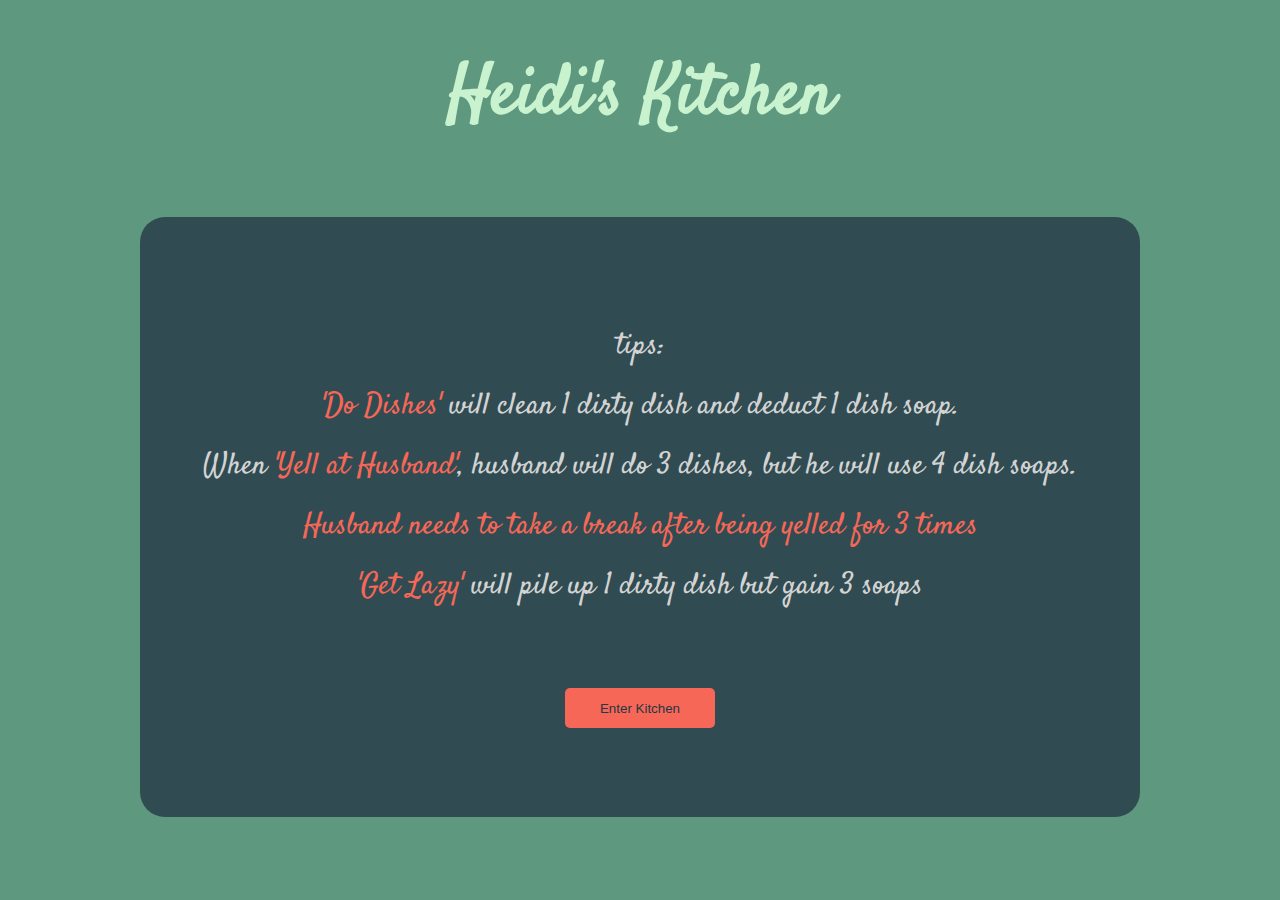
<file: index.html>
<!DOCTYPE html>
<html lang="en">

<head>
    <meta charset="UTF-8">
    <meta http-equiv="X-UA-Compatible" content="IE=edge">
    <meta name="viewport" content="width=device-width, initial-scale=1.0">
    <title>Document</title>
</head>
<link rel="stylesheet" href="style.css" />

<body>
    <div>
        <h1>Heidi's Kitchen</h1>

        <p>
            tips:<br>
            <span style="color:rgb(246, 103, 87)">
                'Do Dishes'
            </span> will clean 1 dirty dish and deduct 1 dish soap.<br>
            When <span style="color:rgb(246, 103, 87)">'Yell at Husband'</span>, husband will do 3 dishes, but he will
            use 4 dish
            soaps.<br>
            <span style="color:rgb(246, 103, 87)">Husband needs to take a break after being yelled for 3
                times</span><br>
            <span style="color:rgb(246, 103, 87)">'Get Lazy'</span> will pile up 1 dirty dish but gain 3 soaps<br><br>
            <button><a href="game.html">Enter Kitchen</a></button>
        </p>

    </div>
</body>

</html>
</file>
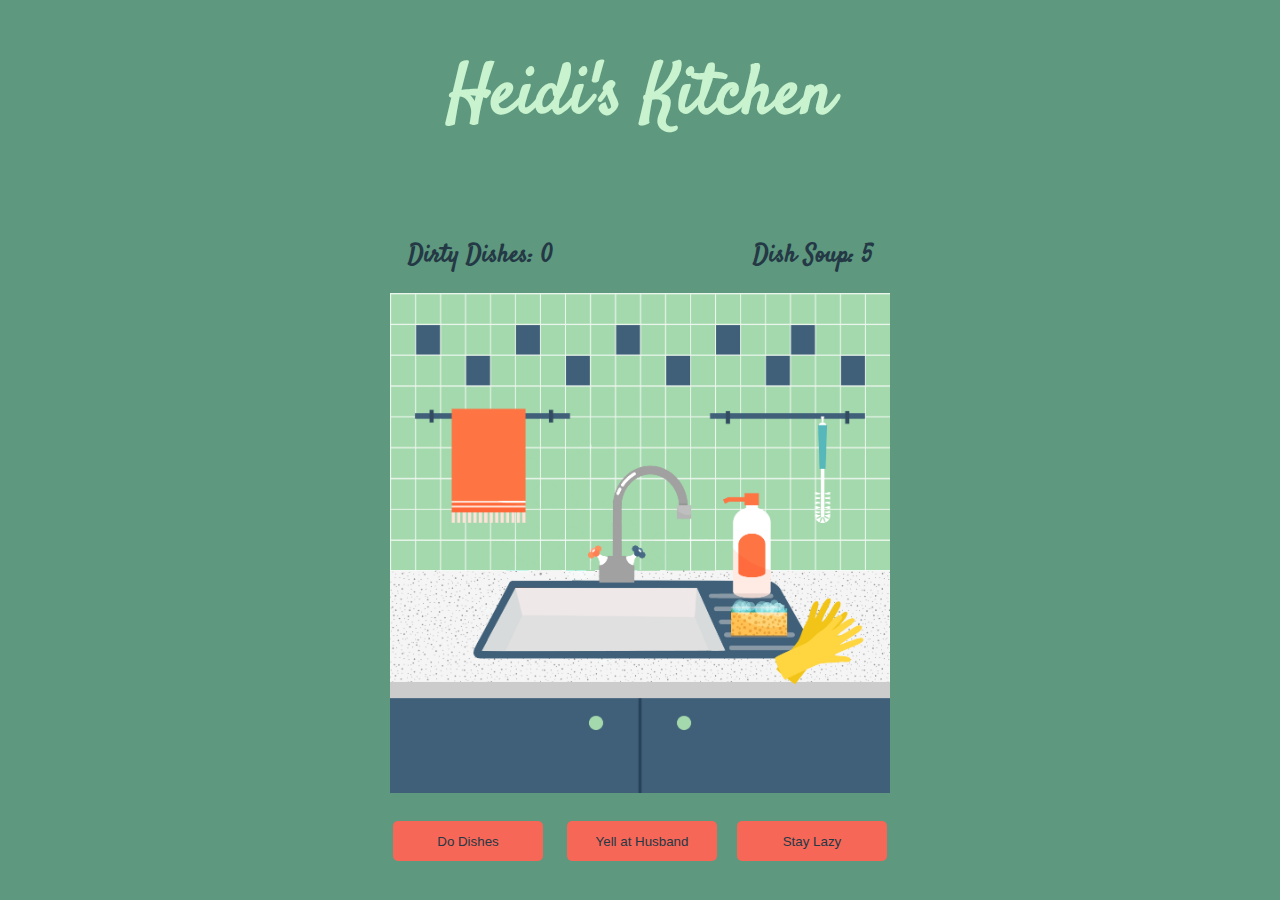
<file: game.html>
<!DOCTYPE html>
<html lang="en">

<head>
    <meta charset="UTF-8" />
    <meta http-equiv="X-UA-Compatible" content="IE=edge" />
    <meta name="viewport" content="width=device-width, initial-scale=1.0" />
    <title>Document</title>
</head>
<link rel="stylesheet" href="style.css" />

<body>
    <h1>Heidi's Kitchen</h1>
    <div>
        <div id="textFlex">
            <h2 id="dishNumber">Dirty Dishes: 0</h2>
            <h2 id="dishSoap">Dish Soup: 5</h2>
        </div>
        <div>
            <img src="sinkClean.jpg" id='image' />
        </div>
        <br>
        <div class="buttons">
            <div class="minus">
                <button id="doDishes">Do Dishes</button>
                <button id="yell">Yell at Husband</button>
            </div>
            <button id="lazy">Stay Lazy</button>
        </div>
    </div>
    <script src="script.js"></script>
</body>

</html>
</file>
<file: style.css>
@import url('https://fonts.googleapis.com/css2?family=Satisfy&display=swap');

img {
  width: 500px;
  height: auto;
  display: block;
  margin-left: auto;
  margin-right: auto;
}
body{background-color: rgb(93, 152, 127);}
h1{text-align: center;font-size:70px;font-family: 'Satisfy';color:rgb(200, 243, 206);margin-bottom: 70px;}
#textFlex{display: flex;justify-content:center;}
#dishNumber{font-size:25px;font-family: 'Satisfy';color:rgb(36, 56, 69);margin-right:100px;}
#dishSoap{font-size:25px;font-family: 'Satisfy';color:rgb(36, 56, 69);margin-left:100px;}
.buttons{display: flex;justify-content: center;}
button{background-color:rgb(246, 103, 87);border:none;width:150px;height: 40px;
    color:rgb(36, 56, 69);margin:10px;border-radius: 5px;}
button a{text-decoration: none;color:inherit;}
button:hover{background-color: white;}
p{display: block;
margin: auto;
  background-color:hsla(204, 31%, 21%, 0.796);  font-size:30px;font-family: 'Satisfy';color:lightgrey;
  width:1000px;height:500px;padding-top:100px;text-align: center;line-height: 60px;
  border-radius: 25px
}
@media only screen 
  and (min-device-width: 320px) 
  and (max-device-width: 480px)
  and (-webkit-min-device-pixel-ratio: 2) {
img{width:300px;}
h1{font-size:50px;}
#dishNumber{font-size:15px;margin-right:90px;}
#dishSoap{font-size:15px;margin-left:90px;}
button{width:100px;margin:5px;font-size:8px;}
p{padding-top:50px;line-height: 30px;
  width:300px;font-size: 15px;height:400px;
}}
@media only screen 
and (min-device-width: 220px) 
and (max-device-width: 280px)
and (-webkit-min-device-pixel-ratio: 2) {
img{width:200px;}
h1{font-size:30px;}
#dishNumber{font-size:10px;margin-right:30px;}
#dishSoap{font-size:10px;margin-left:30px;}
button{width:80px;margin:2px;font-size:7px;height:30px;}
}
</file>
